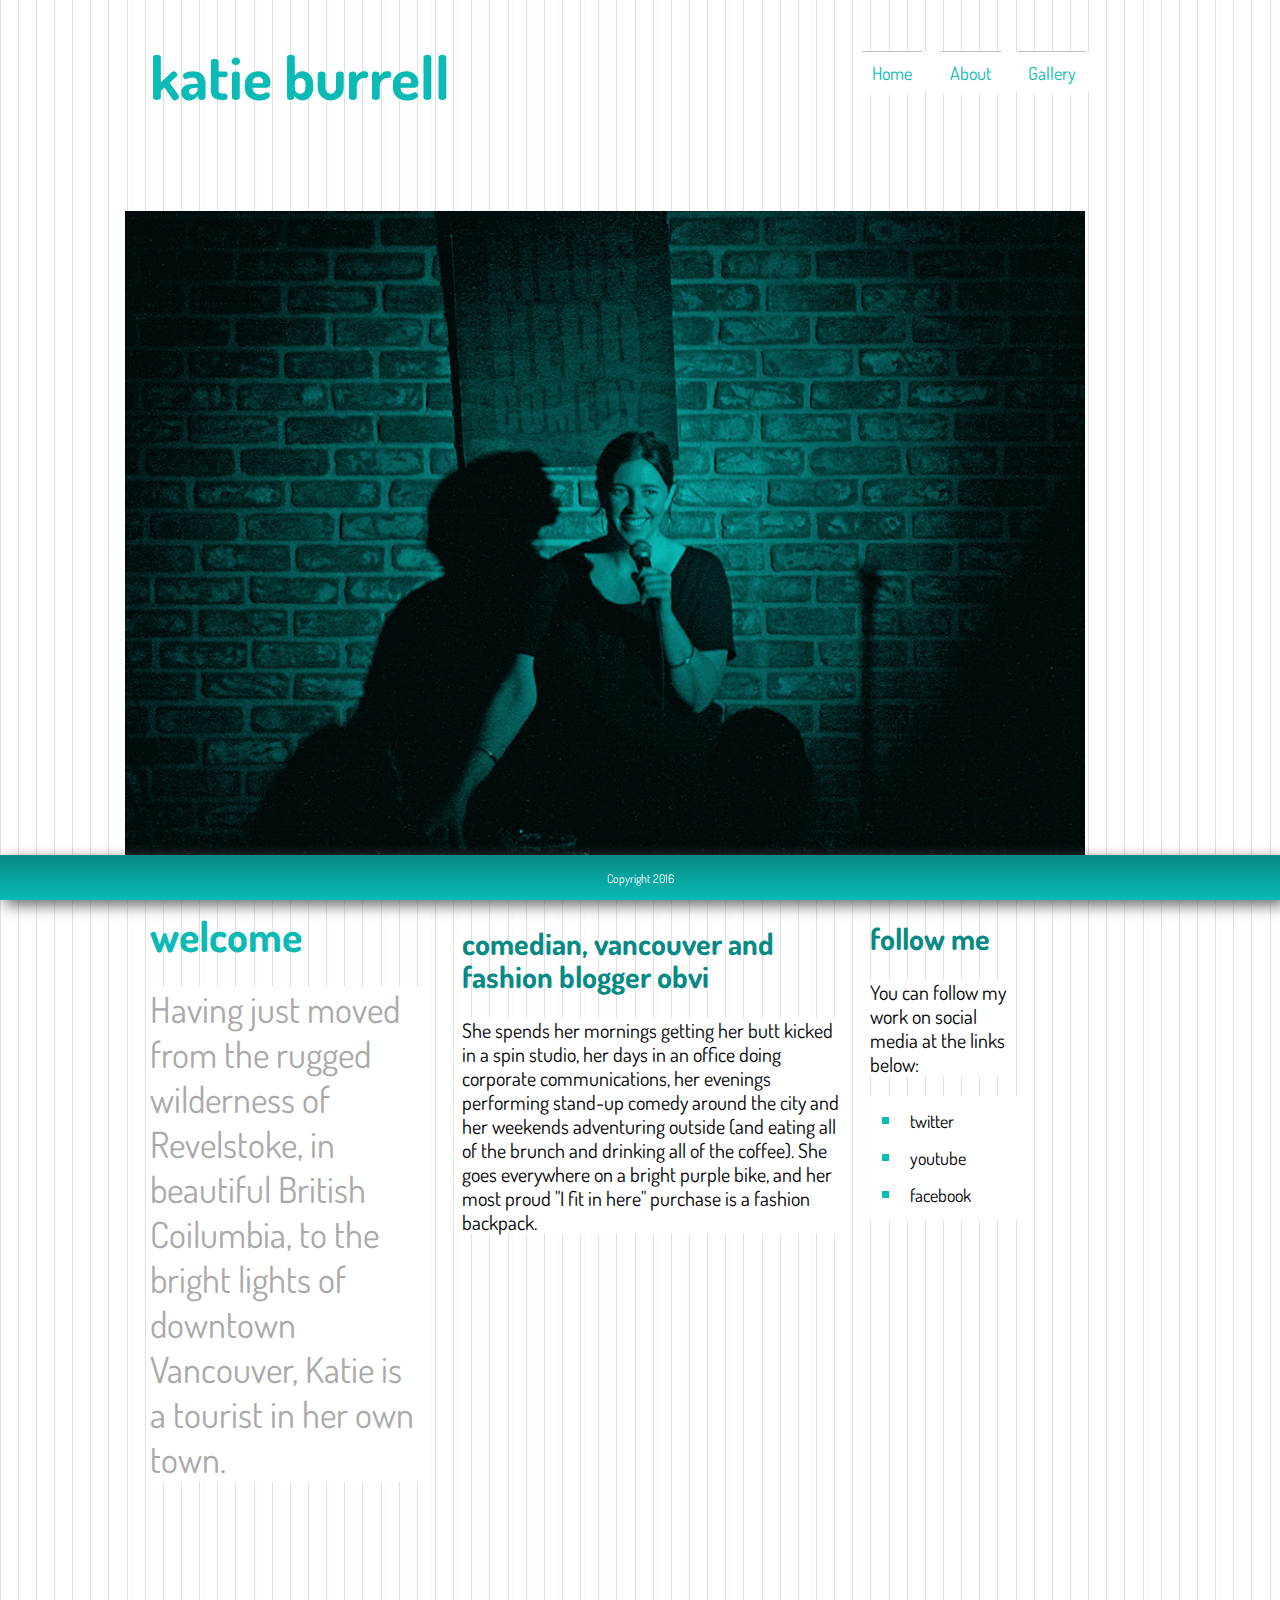
<file: index.html>
<!DOCTYPE html>
	<head>

		<title> Katie Burrell - Comedian</title>
		
		<link href="styles/katiestyle.css" type="text/css" rel="stylesheet">
		<link href='https://fonts.googleapis.com/css?family=Dosis:400,500,700,300' rel='stylesheet' type='text/css'>
		<meta name="viewport" content="width=device-width, initial-scale=1.0">
	
	</head>
	<body background="images/pinstripe.jpg">
		
		<div id="wrapper">
		
			<header>
		
				
				<h1>Katie Burrell  </h1>


				<nav class="mainbodylinks">
					<ul>
						<li><a href="index.html" title="Home">Home</a></li>
						<li><a href="about.html" title="About">About</a></li>
						<li><a href="gallery.html" title="Work">Gallery</a></li>

					</ul>
				</nav>

				
		<div id="banner">
					<img src="images/homepickb.jpg" alt="Katie Burrell - Comedian" />
		</div>
				
			</header>	
	<div class="container">
			<aside  class="light">
				<h1>welcome</h1>
				<p>Having just moved from the rugged wilderness of Revelstoke, in beautiful British Coilumbia, to the bright lights of downtown Vancouver, Katie is a tourist in her own town.</p>
			</aside>
		
			<article id="maintext"> 
				<h2>comedian, vancouver and fashion blogger obvi</h2>
				<p>She spends her mornings getting her butt kicked in a spin studio, her days in an office doing corporate communications, her evenings performing stand-up comedy around the city and her weekends adventuring outside (and eating all of the brunch and drinking all of the coffee). She goes everywhere on a bright purple bike, and her most proud "I fit in here" purchase is a fashion backpack.</p>
			</article>
			<article id="sidetext"> 
				<h2>follow me</h2>
				<p>You can follow my work on social media at the links below:<ul>
			<li><a href="https://twitter.com/k_eburrell">twitter</a></li>
			<li><a href="https://www.youtube.com/channel/UC9nQhnuCh_cT_E02ckj5jkw">youtube</a></li>
			<li><a href="https://www.facebook.com/burrellkatie">facebook</a></li>
			</ul>
			</p>
			</article>
			
		</article>


	</div>
	
		
			<br>
				<br>

	
</div>

	</body>
	<div class="footer">
<p id="footertext">
Copyright 2016
</p></div>

</html>
</file>
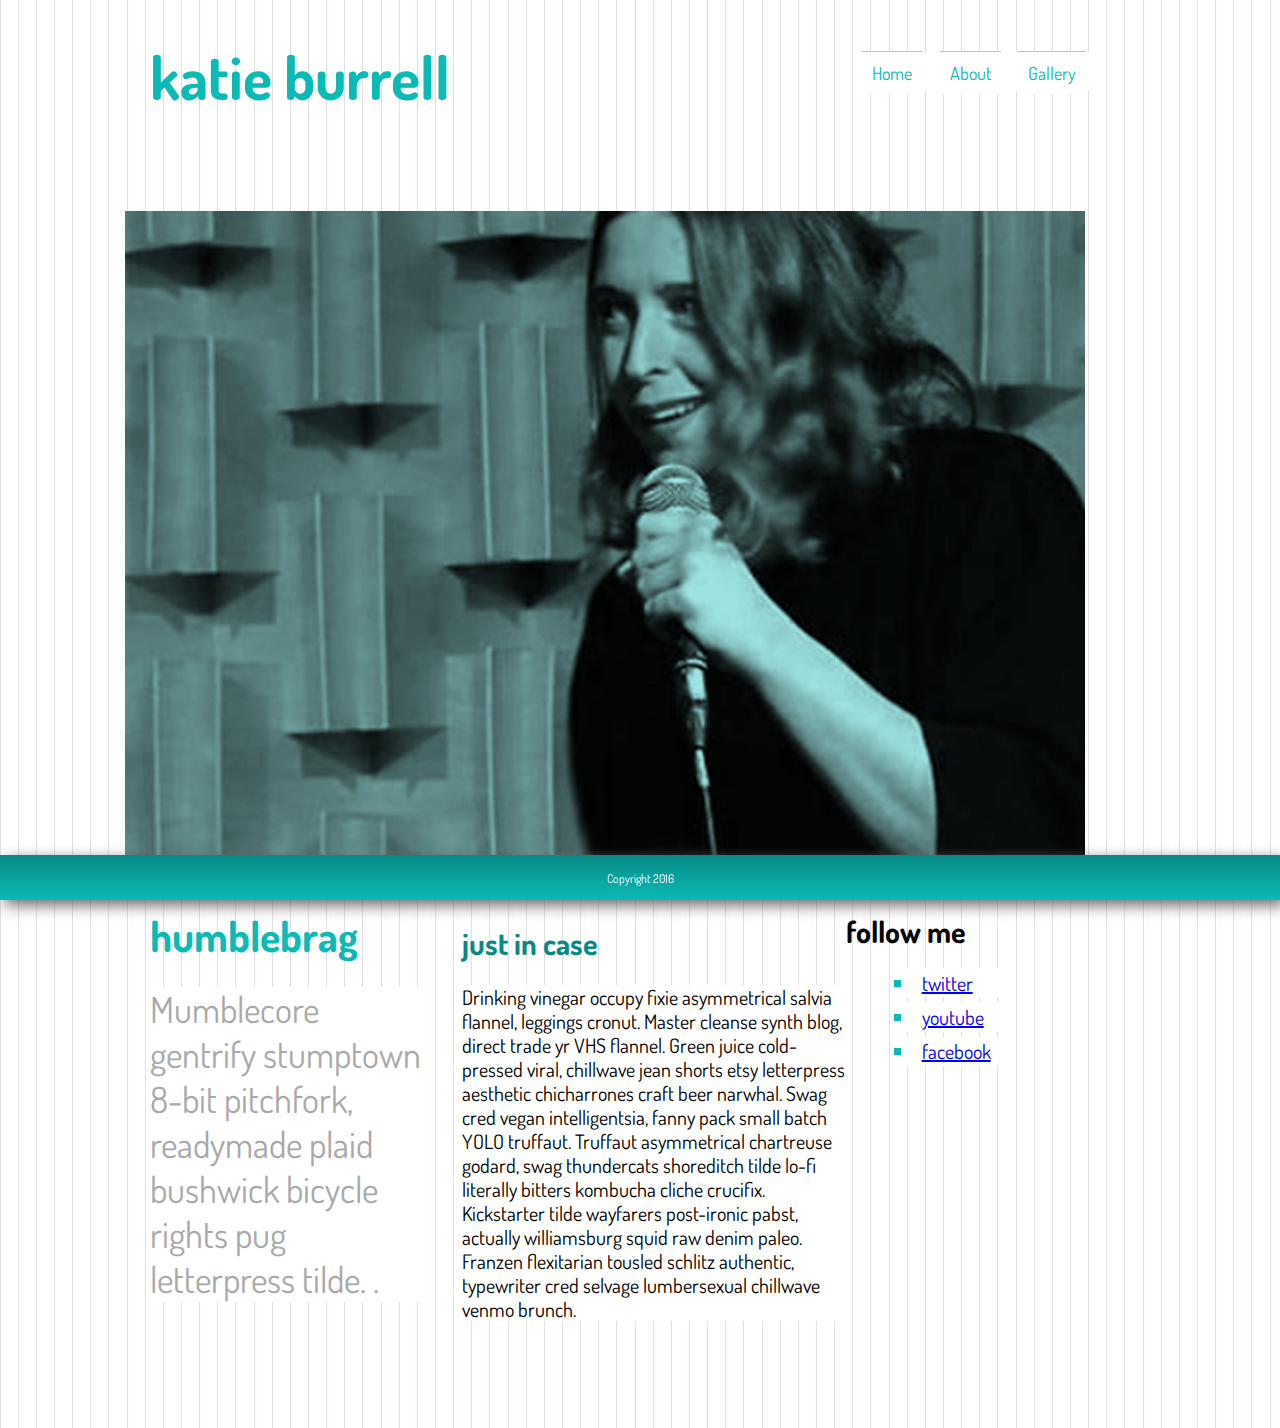
<file: about.html>
<!DOCTYPE html>
	<head>

		<title> Katie Burrell - About</title>
		
		<link href="styles/katiestyle.css" type="text/css" rel="stylesheet">
		<link href='https://fonts.googleapis.com/css?family=Dosis:400,500,700,300' rel='stylesheet' type='text/css'>
		<meta name="viewport" content="width=device-width, initial-scale=1.0">
	
	</head>
	<body background="images/pinstripe.jpg">
		
		<div id="wrapper">
		
			<header>
		
				
				<h1>Katie Burrell  </h1>


				<nav class="mainbodylinks">
					<ul>
						<li><a href="index.html" title="Home">Home</a></li>
						<li><a href="about.html" title="About">About</a></li>
						<li><a href="gallery.html" title="Work">Gallery</a></li>

					</ul>
				</nav>

				
		<div id="banner">
					<img src="images/socialpickb.jpg" alt="Katie Burrell - Comedian" />
		</div>
				
			</header>	
	<div class="container">
			<aside  class="light">
				<h1>humblebrag</h1>
				<p>Mumblecore gentrify stumptown 8-bit pitchfork, readymade plaid bushwick bicycle rights pug letterpress tilde. .</p>
			</aside>
		
			<article id="maintext"> 
			<h2> just in case</h2>
				<p>Drinking vinegar occupy fixie asymmetrical salvia flannel, leggings cronut. Master cleanse synth blog, direct trade yr VHS flannel. Green juice cold-pressed viral, chillwave jean shorts etsy letterpress aesthetic chicharrones craft beer narwhal. Swag cred vegan intelligentsia, fanny pack small batch YOLO truffaut. Truffaut asymmetrical chartreuse godard, swag thundercats shoreditch tilde lo-fi literally bitters kombucha cliche crucifix. Kickstarter tilde wayfarers post-ironic pabst, actually williamsburg squid raw denim paleo. Franzen flexitarian tousled schlitz authentic, typewriter cred selvage lumbersexual chillwave venmo brunch.</p>
			</article>
			
			
		</article>
		<section class="socialsides">
			<h2> follow me</h2>
			<p>
			<ul>
			<li><a href="https://twitter.com/k_eburrell">twitter</a></li>
			<li><a href="https://www.youtube.com/channel/UC9nQhnuCh_cT_E02ckj5jkw">youtube</a></li>
			<li><a href="https://www.facebook.com/burrellkatie">facebook</a></li>
			</ul>
			</p>
		</section>
	</div>
	
		
			<br>
				<br>

	
</div>

	</body>
	<div class="footer">
<p id="footertext">
Copyright 2016
</p></div>

</html>
</file>
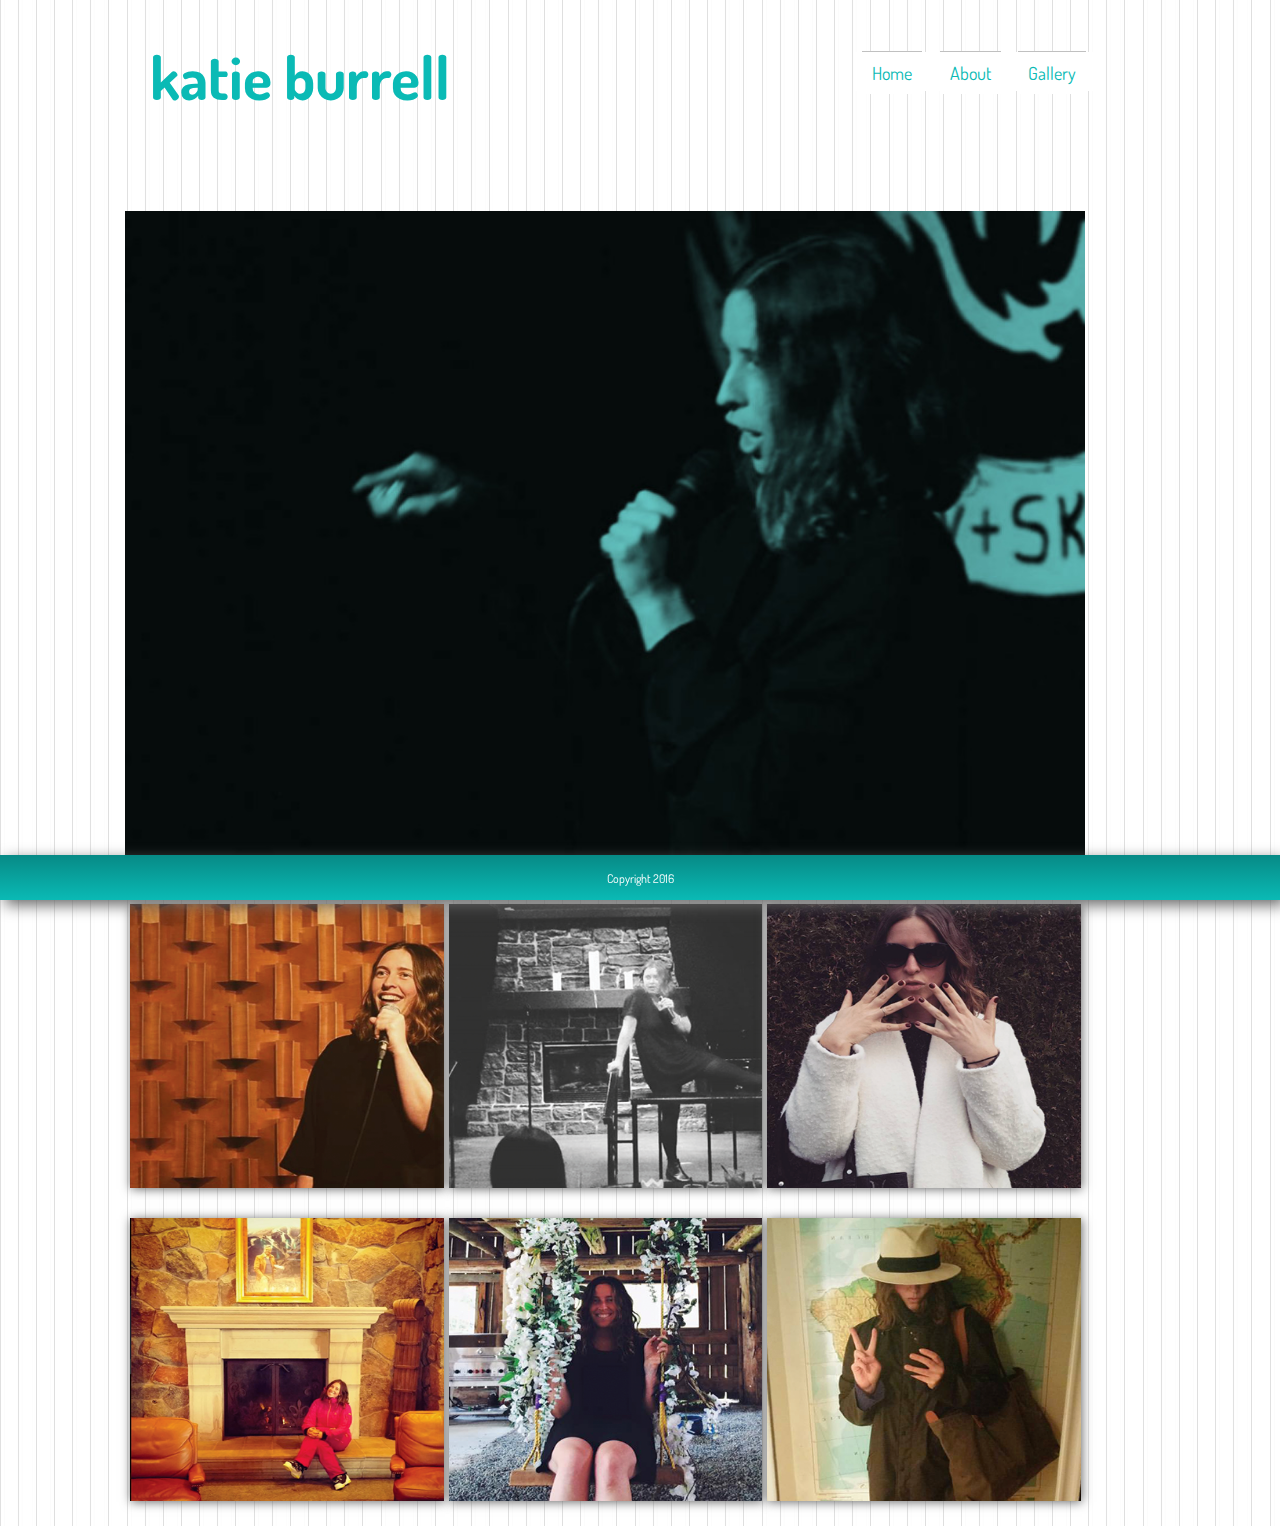
<file: gallery.html>
<!DOCTYPE html>
	<head>

		<title> Katie Burrell - Gallery</title>
		
		<link href="styles/katiestyle.css" type="text/css" rel="stylesheet">
		<link href='https://fonts.googleapis.com/css?family=Dosis:400,500,700,300' rel='stylesheet' type='text/css'>
		<meta name="viewport" content="width=device-width, initial-scale=1.0">
	
	</head>
	<body background="images/pinstripe.jpg">
		
		<div id="wrapper">
		
			<header>
		
				
				<h1>Katie Burrell  </h1>


				<nav class="mainbodylinks">
					<ul>
						<li><a href="index.html" title="Home">Home</a></li>
						<li><a href="about.html" title="About">About</a></li>
						<li><a href="gallery.html" title="Work">Gallery</a></li>

					</ul>
				</nav>


				
		<div id="banner">
					<img src="images/gallerypickb.jpg" alt="Katie Burrell - Comedian" />
		</div>
				
			</header>	


<div class="wrap">
    
  <!-- Define all of the tiles: -->
  <div class="box">
    <div class="boxInner">
      <img src="images/kb1.png" />
   
    </div>
  </div>
  <div class="box">
    <div class="boxInner">
      <img src="images/kb2.png" />
   
    </div>
  </div>
  <div class="box">
    <div class="boxInner">
      <img src="images/kb3.png" />
  
    </div>
  </div>
  <div class="box">
    <div class="boxInner">
      <img src="images/kb4.png" />
       </div>
    </div>
  <div class="box">
    <div class="boxInner">
      <img src="images/kb5.png" />
    
    </div>
    </div>
  <div class="box">
    <div class="boxInner">
      <img src="images/kb6.png" />
 
    </div>
</div>



  
  </div>


	
		
			<br>
				<br>

	
</div>

	</body>
	<div class="footer">
<p id="footertext">
Copyright 2016
</p></div>

</html>
</file>
<file: styles/katiestyle.css>
html { 
	overflow-y: scroll;
	overflow-x: scroll;
}

body { 
	font-size: 16px; 
	font-family: 'Dosis', sans-serif;
	color: black;
	line-height: 1.2em;
}

img { 
	outline: none; 
	font-weight: bold; 
	margin-bottom: 5px;
	width: 100%;
	height: 100%;
}


aside { 
	font-style: 'Dosis:300'; 
	font-size: 1.2em;
	line-height: 1.2em;
	width: 95%;
	clear: both;
	}

h1, h2, h3 {
	text-transform: lowercase;
}

	
/* Structure */


#wrapper {
	width: 100%;	
	min-width:480px;
	max-width: 980px;
	margin: 0 auto;
	padding: 2.5%;

	} 


.light p{
	color: #A9A9A9;
	font-size: 1.5em;
	line-height: 125%;
	margin-right: 3%;
	background-color: white;
	width: 95%;
}

.light h1{
	color: #0ABAB5;
	font-size: 1.75em;
}

.light h4{
	color: #A7A7A7;
}




/* page main title */
header h1 {
	font-style: 'Dosis:700';
	font-size: 44px;
	text-align: center;
	color: #0ABAB5;
	margin: 0 auto;
	margin-bottom: 5%;
	padding-bottom: 5%;
	padding-top: 2.5%;
	}

		
/* Nav */

header nav li {
		display: inline;
		margin: 0 auto;
		padding-top: 2.5%;
	
	}

/* main text content*/


/* navigation links at top*/
.mainbodylinks ul, li {
width: 275px;
margin: 0 auto;
padding-bottom: 5px;
 
}

.mainbodylinks a {
   color: #0ABAB5;
   font-style: 'Dosis:700';
   font-size: 18px;
   text-decoration: none;
   padding: 10px;
   background-color: white;
   border-top: 1px solid #C0C0C0; 
 
}

.mainbodylinks a:hover {
   color: #C0C0C0;
   text-decoration: none;
   border-bottom: 1px solid; 
   border-top: none;
   border-color: #0ABAB5;
   padding: 10px;
}

.mainbodylinks a:visited {
   color: #078a86;
}

/* Banner main pic */			
#banner {
	display: inline-block;
	margin: 0 auto;
	width: 100%;
	padding-top: 2.5%;

	}

#banner img {
	max-width: 960px;
	margin-left: -25px;
	}



	/* sidebar of social links, runs on bottom, on 1000 px, third column -----
	---switched them to maintext, keep social in for now*/
/*
#socialsides {
	width: 100%;
	clear: both;
}*/

/*
#socialsides p{
		font: 'Dosis:400';
		color: black;
		background-color: white;
		margin-right: 3%;
		width: 95%;
		}*/

/*#socialsides h2 {
	color: #078a86;
	font-size: 1.25em;
	padding-top: 2%;
}*/

#maintext {
	width: 100%;
	clear: both;
	}	

#maintext p{
		font: 'Dosis:400';
		color: black;
		background-color: white;
		margin-right: 3%;
		width: 100%;
		}

#maintext  ul, li{
		font: 'Dosis:300';
		color: black;
		padding: 10px;
		margin: 5px;
		list-style-type: square;
		list-style-position: inside;
		background: white;
		}

#maintext h2{
	color: #078a86;
	font-size: 1.5em;
	padding-top: 2%;
	line-height: 1.1em;
}

#maintext a {
 	color: black;
   font-style: 'Dosis:700';
   font-size: 18px;
   text-decoration: none;

}

#maintext a:hover {
   color: #0ABAB5;
   text-decoration: none;
}

#maintext a:visited {
   color: #078a86;
}

/* side text for bottom and/or right side bar*/

#sidetext {
	width: 100%;
	clear: both;
	}

#sidetext h2{
	color: #078a86;
	font-size: 1.5em;
	padding-top: 2%;
	line-height: 1.1em;
}

#sidetext p{
		font: 'Dosis:400';
		color: black;
		background-color: white;
		width: 100%;
		}

#sidetext ul, li{
		font: 'Dosis:300';
		color: #0ABAB5;
		padding: 2.5%;
		width: 100%;
		list-style-type: square;
		list-style-position: inside;
		background: white;
		}

#sidetext a {
 color: black;
   font-style: 'Dosis:700';
   font-size: 18px;
   text-decoration: none;

}

#sidetext a:hover {
   color: #0ABAB5;
   text-decoration: none;
}

#sidetext a:visited {
   color: black;
}



/* footer*/
.footer{
	position: absolute;
 	bottom: 0;
	height: 40px;
	width: 100%;
	padding-bottom: 5px;
	margin-top: 10px;
	background-attachment: scroll;
    background-position: 0% 0% 0%, 0%;
    position: fixed;
    left: 0pt;
    box-shadow: 5px 5px 15px #666;
    background-image: linear-gradient(
     180deg, #078a86 0%, #0ABAB5 100%)
}
#footertext{
	font-size: 12px;
	color: white;
	text-align: center;
	float: center;
	align: center;
}

/* gallery stuff*/
.wrap {
	width: 100%;
	margin: 0 auto;
	margin-left: -25px;

}
.box {
   float: left;
   position: relative;
   width: 100%;
   padding-bottom: 100%;
}
/*
.boxInner {
   position: absolute;
   top: 10px;
   bottom: 20px;
   box-shadow: 1px 1px 10px #666;

}*/

.boxInner img {
   width: 100%;
   padding-bottom: 5%;

}
.boxInner {
   position: absolute;
   bottom: 0;
   left: 0;
   right: 0;
   margin-bottom: 0px;
   background: #000;
   background: rgba(0, 0, 0, 0.5);
   color: #FFF;
   /* adding these lines below*/
      position: absolute;
   top: 10px;
   bottom: 20px;
   box-shadow: 1px 1px 10px #666;
   /* ending here*/

   -webkit-transition: all 0.3s ease-out;
   -moz-transition: all 0.3s ease-out;
   -o-transition: all 0.3s ease-out;
   transition: all 0.3s ease-out;
}
body.no-touch .boxInner:hover , body.touch .boxInner.touchFocus  {
   margin-bottom: 0;
}






/* Media Queries */
@media screen and (min-width: 600px) {

	header h1 {
		float: left;
		font-size: 3em;
	}
	header nav {
		float: right;
		margin-top: 20px;
		margin-right: 0px;
	}

body { 
	font-size: 18px; 
}

	/*aside, article #maintext{
		width: 95%;
	}*/
	
	.light {
		width: 30%;
		display: inline-block;
	}
	#maintext{
		vertical-align: top;
		display: inline-block;
		width: 65%;
	}
	#sidetext{
		display: block;
		width: 100%
	}

	/* gallery?*/
	.box {
      width: 47.5%;
      padding-bottom: 47.5%;
      margin-left: 1.5%;
   }
/*
	#maintext {
		width: 75%;
		float: right;
		display: block;

	}	
	*/

	@media screen and (min-width: 960px) {

	header h1 {
		float: left;
	}
	header nav {
		float: right;
	}

	body { 
		font-size: 20px; 
	}

.container {
	width: 960px;
	display: -webkit-box;      /* OLD - iOS 6-, Safari 3.1-6 */
  	display: -moz-box;         /* OLD - Firefox 19- (buggy but mostly works) */
  	display: -ms-flexbox;      /* TWEENER - IE 10 */
  	display: -webkit-flex;     /* NEW - Chrome */
  	display: flex;             /* NEW, Spec - Opera 12.1, Firefox 20+ */
 
}

	aside {
		width: 30%;
		padding-right: 2.5%;
		}

	#maintext {
		width: 40%;
		;

	}
	#sidetext {
		width: 15%;
		padding-left: 2.5%;
	}
	.box {
      width: 32%;
      padding-bottom: 32%;
      margin-left: 5px;
   }
</file>
